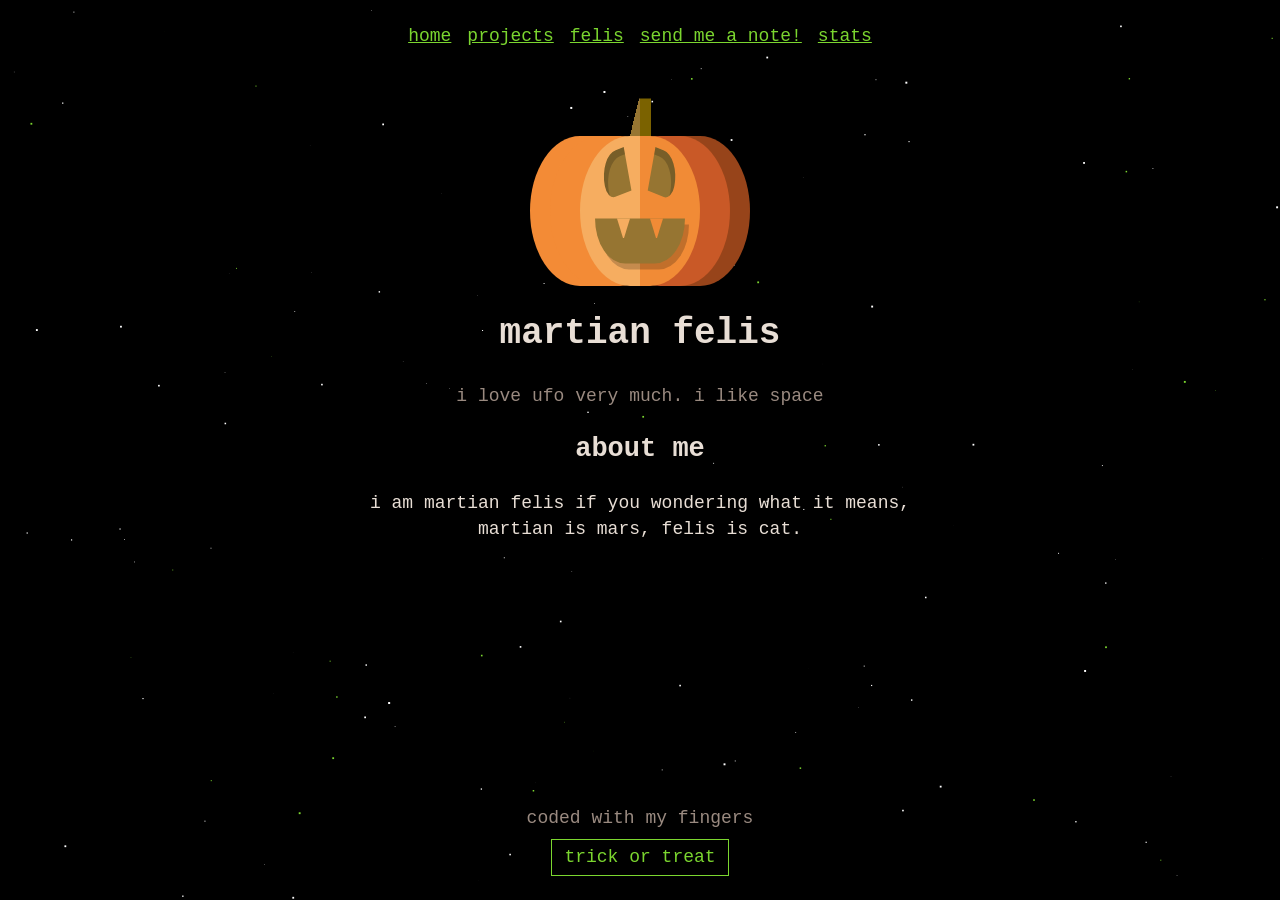
<file: index.html>
<!DOCTYPE html>
<html lang="en">
<head>
    <meta charset="UTF-8">
    <meta name="viewport" content="width=device-width, initial-scale=1.0">
    <title>martianfelis</title>
    <link rel="stylesheet" href="style.css">
</head>
<body>

    <canvas id="stars"></canvas>

    <div id="spooky">

    <header class="site_header">
        <nav>
            <a href="index.html">home</a>
            <a href="project.html">projects</a>
            <a href="gallery.html">felis</a>
            <a href="message.html">send me a note!</a>
            <a href="stats.html">stats</a>
        </nav>
    </header>
    <main class="home">
        <div class="pumpkin">
            <div class="eye"></div>
            <div class="mouth"></div>
        </div>


        <h1>martian felis</h1>
        <p class="sub_title">i love ufo very much. i like space</p>

        <h2>about me</h2>
        <p>i am martian felis
            if you wondering what it means, martian is mars, felis is cat.
        </p>
    </main>

    <footer>
        <p>
            coded with my fingers
        </p>
        <button id="trick_treat" type="button">trick or treat</button>
    </footer>

    </div>

    <script src="main.js"></script>
    
</body>
</html>
</file>
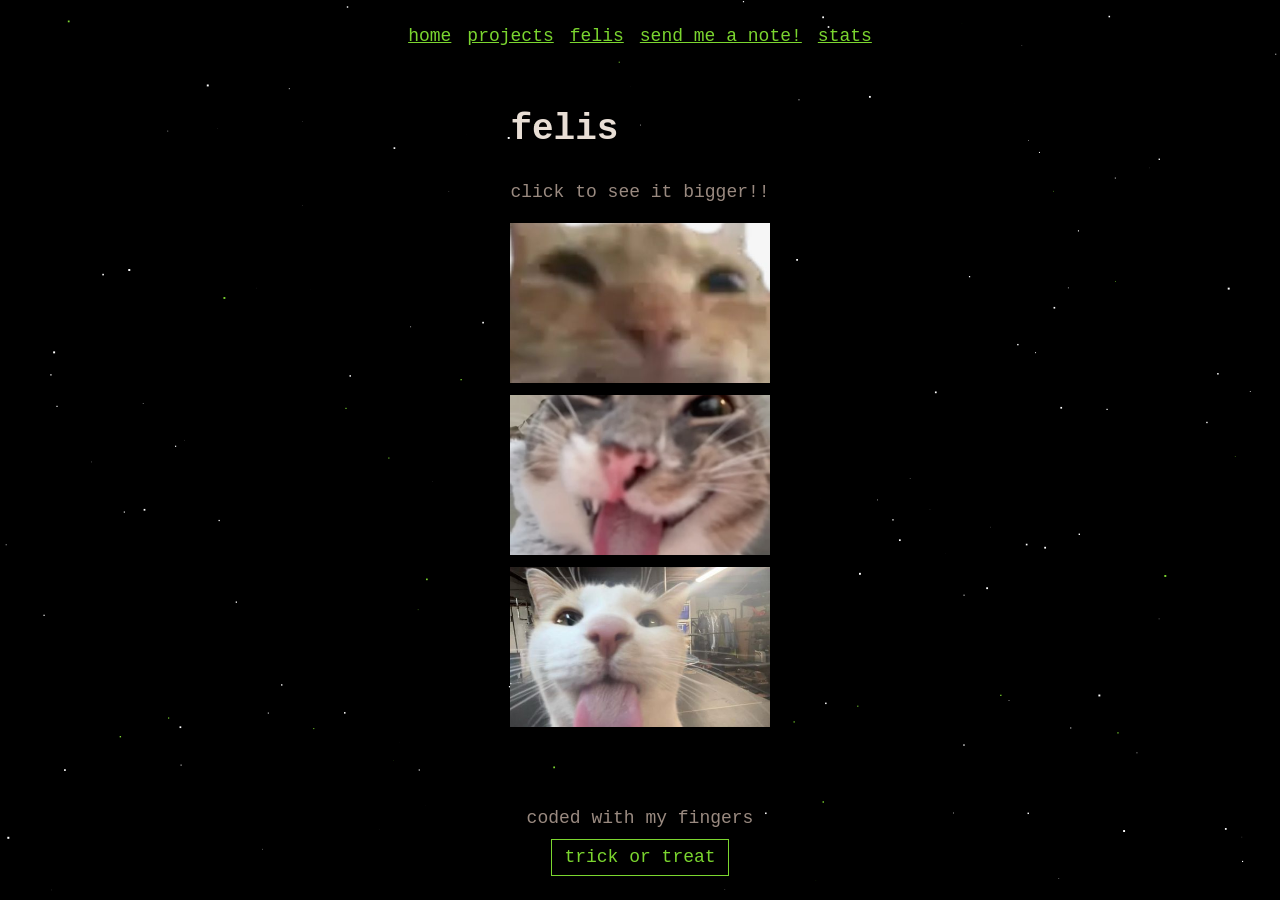
<file: gallery.html>
<!DOCTYPE html>
<html lang="en">
<head>
    <meta charset="UTF-8">
    <meta name="viewport" content="width=device-width, initial-scale=1.0">
    <title>felis</title>
    <link rel="stylesheet" href="style.css">
</head>
<body>

    <canvas id="stars"></canvas>

    <div id="spooky">

    <header class="site_header">
        <nav>
            <a href="index.html">home</a>
            <a href="project.html">projects</a>
            <a href="gallery.html">felis</a>
            <a href="message.html">send me a note!</a>
            <a href="stats.html">stats</a>
        </nav>
    </header>

    <main>
        <h1>felis</h1>
        <p class="sub_title">click to see it bigger!!</p>

        <div id="gallery"></div>
        <dialog id="popup">
            <button id="popup_close">close</button>
            <img id="popup_img" alt="">
            <p id="popup_caption"></p>
        </dialog>
    </main>
    <footer>
        <p>coded with my fingers</p>
        <button id="trick_treat" type="button">trick or treat</button>
    </footer>

    </div>

    <script src="main.js"></script>
    
</body>
</html>
</file>
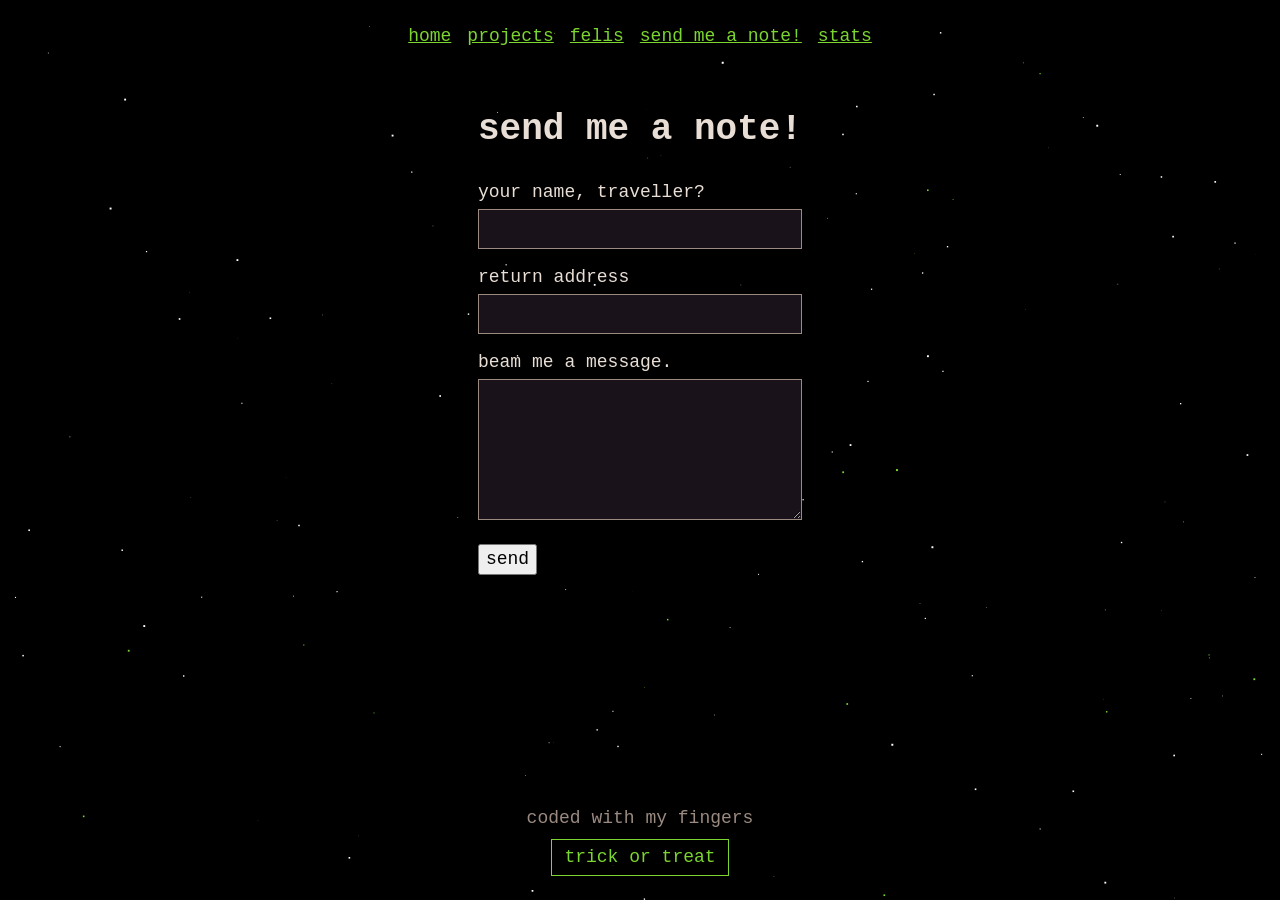
<file: message.html>
<!DOCTYPE html>
<html lang="en">
<head>
    <meta charset="UTF-8">
    <meta name="viewport" content="width=device-width, initial-scale=1.0">
    <title>send me a note!</title>
    <link rel="stylesheet" href="style.css">
</head>
<body>

    <canvas id="stars"></canvas>

    <div id="spooky">

    <header class="site_header">
        <nav>
            <a href="index.html">home</a>
            <a href="project.html">projects</a>
            <a href="gallery.html">felis</a>
            <a href="message.html">send me a note!</a>
            <a href="stats.html">stats</a>
        </nav>
    </header>

    <main>
        <h1>send me a note!</h1>

        <form id="contact_form" action="https://formspree.io/f/meaovono" method="POST">
            <label for="name">your name, traveller?</label>
            <input id="name" name="name" type="text">

            <label for="email">return address</label>
            <input id="email" name="email" type="email">

            <label for="message">beam me a message.</label>
            <textarea name="message" id="message" rows="5"></textarea>
            
            <input type="text" name="_gotcha" class="hidden" class="hidden" tabindex="-1" autocomplete="off">

            <button type="submit">send</button>
            <p id="form_status" role="status"></p>
        </form>
    </main>
    <footer>
        <p>coded with my fingers</p>
        <button id="trick_treat" type="button">trick or treat</button>
    </footer>

    </div>

    <script src="main.js"></script>
    
</body>
</html>
</file>
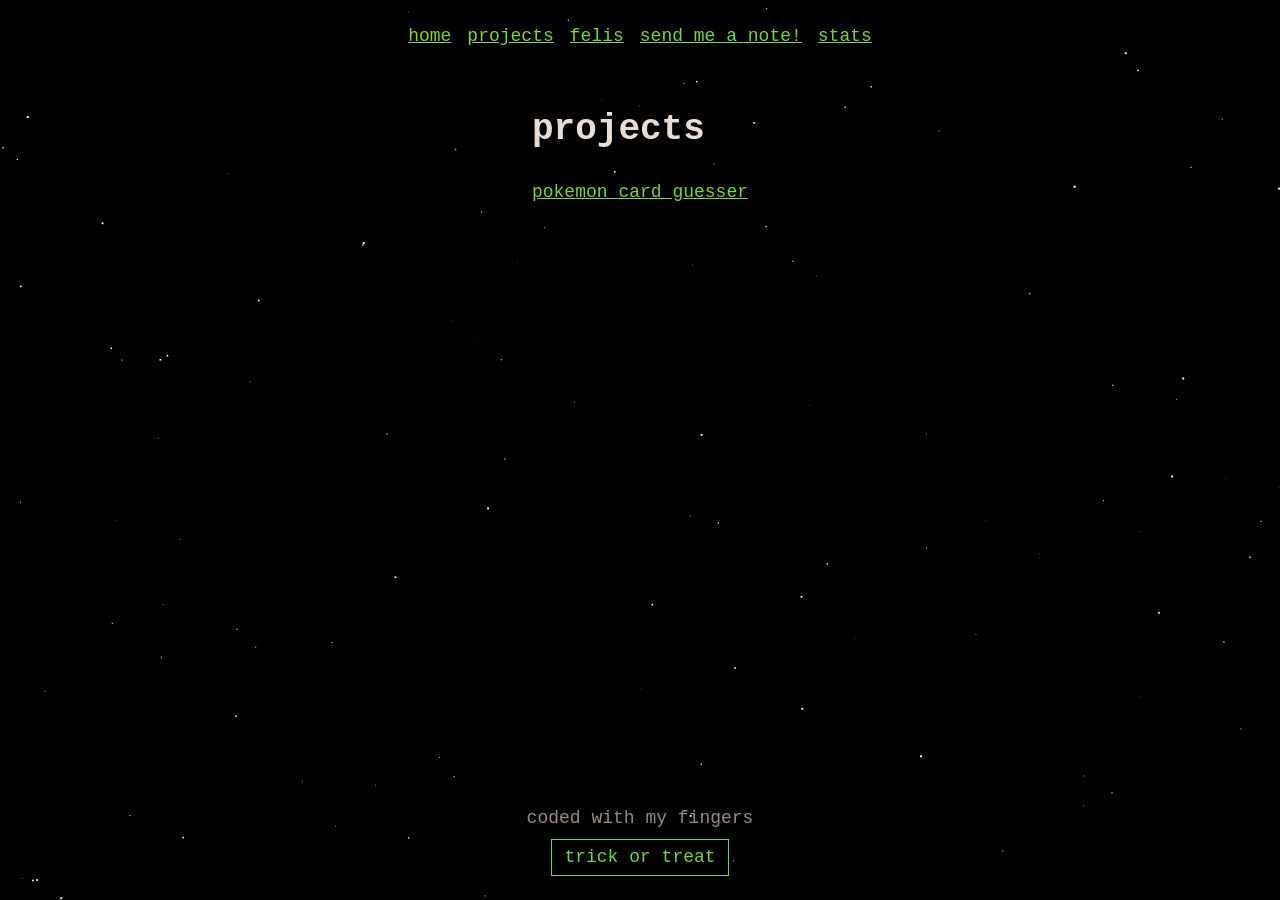
<file: project.html>
<!DOCTYPE html>
<html lang="en">
<head>
    <meta charset="UTF-8">
    <meta name="viewport" content="width=device-width, initial-scale=1.0">
    <title>projects</title>
    <link rel="stylesheet" href="style.css">
</head>
<body>
    <canvas id="stars"></canvas>

    <div id="spooky">
    <header class="site_header">
        <nav>
            <a href="index.html">home</a>
            <a href="project.html">projects</a>
            <a href="gallery.html">felis</a>
            <a href="message.html">send me a note!</a>
            <a href="stats.html">stats</a>
        </nav>
    </header>

    <main>
        <h1>projects</h1>
        <ul class="project_list">
            <li>
                <a href="https://github.com/okdrinkwater1/Pokemon-Card-Guesser" target="_blank" rel="noopener">pokemon card guesser</a>
            </li>
        </ul>
    </main>
    <footer>
        <p>coded with my fingers</p>
        <button id="trick_treat" type="button">trick or treat</button>
    </footer>

    </div>

    <script src="main.js"></script>

</body>
</html>
</file>
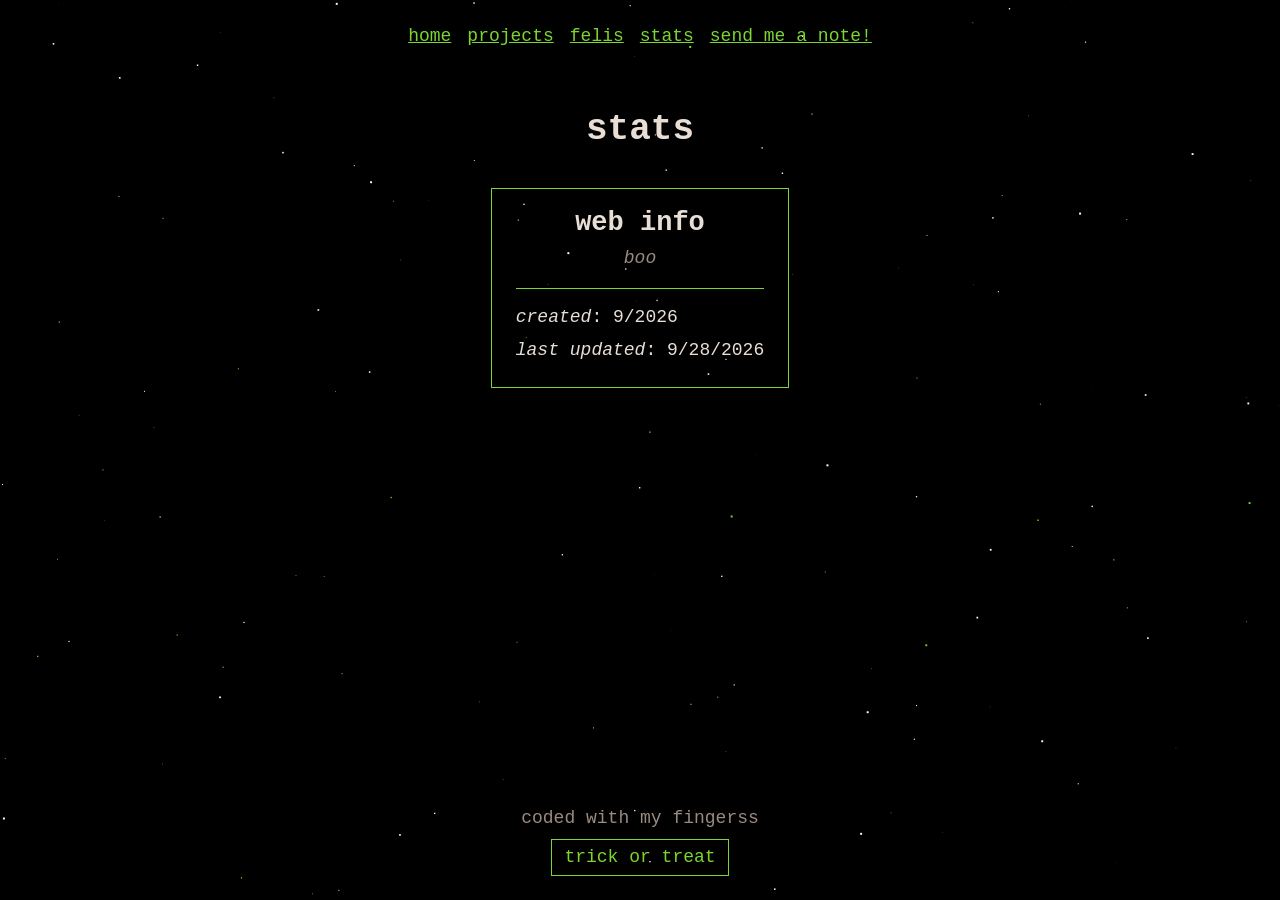
<file: stats.html>
<!DOCTYPE html>
<html lang="en">
<head>
    <meta charset="UTF-8">
    <meta name="viewport" content="width=device-width, initial-scale=1.0">
    <title>stats</title>

    <link rel="stylesheet" href="style.css">
</head>
<body>

    <canvas id="stars"></canvas>

    <div id="spooky">

  <header class ="site_header">
    <nav>
        <a href="index.html">home</a>
        <a href="project.html">projects</a>
        <a href="gallery.html">felis</a>
        <a href="stats.html">stats</a>
        <a href="message.html">send me a note!</a>
    </nav>
  </header>

  <main class="home">
    <h1>stats</h1>

    <section class="box">
    <h2>web info</h2>
    <p class="sub_title"><em>boo</em></p>
    <hr>
    <p><em>created</em>: 9/2026</p>
    <p><em>last updated</em>: 9/28/2026</p>
    </section>
  </main>
  <footer>
    <p>coded with my fingerss</p>
    <button id="trick_treat" type="button">trick or treat</button>
  </footer>

  </div>

  <script src="main.js"></script>
    
</body>
</html>
</file>
<file: style.css>
:root{
    --bg: #000;
    --text: #e8ded5;
    --muted: #9a8a80;
    --dot: #7bd62f;
    --pumpkin-skin-1: #f6ad60;
    --pumpkin-skin-2: #f18b36;
    --pumpkin-skin-3: #f38b36;
    --pumpkin-skin-4: #c95927;
    --pumpkin-skin-5: #c95927;
    --pumpkin-skin-6: #97441a;
    --pumpkin-stalk-1: #967532;
    --pumpkin-stalk-2: #7b6200;
    --light-flicker-bg-1:#967532;
    --light-flicker-bg-2: #D6A647;
}

*{ box-sizing: border-box;}

.pumpkin{
    position:relative;
    width: 120px;
    height:100px;
    background-color: #f18b36;
    border-radius: 70px;
    margin: 5rem auto 3rem;
    background-image: linear-gradient(
        to right, var(--pumpkin-skin-1)50%,
        var(--pumpkin-skin-2)50%
    );
    box-shadow:-30px 0 0 0 var(--pumpkin-skin-3),
    -50px 0 0 0 var(--pumpkin-skin-3),
    30px 0 0 0 var(--pumpkin-skin-5),
    50px 0 0 0 var(--pumpkin-skin-6);

    transform:scaleY(1.5);
}

.pumpkin:before{
    content:"";
    position:absolute;
    width:11px;
    height: 25px;
    top: -25%;
    left:41%;
    background-image:linear-gradient(-70deg, var(--pumpkin-stalk-1)50%, transparent 50%);
}

.pumpkin:after{
    content: "";
    position: absolute;
    width:11px;
    height:25px;
    top:-25%;
    left:50%;
    background-color: var(--pumpkin-stalk-2);
}

.eye{
    width:25px;
    height:30px;
    background: var(--light-flicker-bg-1);
    position: absolute;
    top:10px;
    right: 60%;
    border-radius: 100% 0 0 50%;
    box-shadow: inset 3px 5px 0 rgba(0,0,0,0.2);
    transform: rotate(-15deg);

}

.eye:after{
    width:25px;
    height:30px;
    background: var(--light-flicker-bg-1);
    position: absolute;
    top:10px;
    right:60%;
    border-radius:100% 0 0 50%;
    box-shadow: inset 3px 5px 0 rgba(0,0,0,0.2);
    transform: translateX(63px) scaleX(-1) rotate(-30deg) translateY(3px);
    content:"";

}

.mouth{
    position:absolute;
    width:90px;
    height:30px;
    background-color:var(--light-flicker-bg-1);
    top:55%;
    left:50%;
    transform: translateX(-50%);
    border-radius: 0 0 30px 30px;
    box-shadow: 4px 4px 0px rgba(0,0,0,0.2);

}

.mouth:before{
    content:"";
    position:absolute;
    top:0;
    left:24%;
    width:1px;
    height:1px;
    border-left:6px solid transparent;
    border-right:6px solid transparent;
    border-top:13px solid var(--pumpkin-skin-1);

}

.mouth:after{
    content:"";
    position:absolute;
    top:0;
    right:24%;
    width:1px;
    height:1px;
    border-left:6px solid transparent;
    border-right:6px solid transparent;
    border-top:13px solid var(--pumpkin-skin-2);
}

.mouth{
    animation: laugh 0.7s infinite, flicker 3s infinite;

}

.eye, .eye:after{
    animation:flicker 3s infinite;
}

@keyframes flicker{
    0%{
        background: var(--light-flicker-bg-1);
    }
    20%{
        background: var(--light-flicker-bg-2);
    }
    30%{
        background: var(--light-flicker-bg-1);
    }
    50%{
        background:var(--light-flicker-bg-1);
    
    }
    60%{
        background: var(--light-flicker-bg-1);

    }
    95%{
        background: var(--light-flicker-bg-1);
    }
}

@keyframes laugh{
    50%{
        height:1.5rem;
    }
}

html, body{
    height:100%;
}

body{

    margin:0;
    background:var(--bg);
    color: var(--text);
    font-family:'Courier New', Courier, monospace;
    font-size: 18px;
    line-height: 1.4;
    padding: 0 1rem;
    display:flex;
    flex-direction:column;

}

body{
    margin:0;
    background: var(--bg);
    color: var(--text);
    font-family:'Courier New', Courier, monospace;
    font-size:18px; 
    line-height:1.4;
    padding: 0 1rem;
    display:flex;
    flex-direction: column;
}

footer{
    text-align: center;
    padding: 1.5rem; color:var(--muted);
}

footer p{
    margin:0;
}

a{ color: var(--dot); }
a:hover{ color: var(--text);}

#stars{ position: fixed; top: 0; left:0; z-index: -1;}

main{ max-width: 40rem; margin: 0 auto; padding: 2rem 1.5rem; flex: 1; min-width:0;}
.home { text-align: center; }

.site_header { max-width: 40rem; margin: 0 auto; padding: 1.5rem 1.5rem 0;}
nav a{ margin-right: 1rem; }

nav{
    display:flex;
    justify-content: center;
    gap:1rem;
}

nav a{
    margin-right:0
}

.sub_title { color: var(--muted); }

.project_list { list-style: none; padding: 0; margin:0; }
.project_list p { color: var(--muted); margin: 0; }

.box {
    border: 1px solid var(--dot);
    padding: 1rem 1.5rem;
    max-width: 24rem;
    margin: 2rem auto 0;
    text-align: left;
}

.box h2{margin: 0 0 0.25rem; text-align: center; }
.box .sub_title{ text-align: center; margin-top: 0; }
.box hr{ border:0; border-top: 1px solid var(--dot); margin: 1rem 0;}
.box p { margin: 0.5rem 0;}

#gallery {
    display: grid;
    grid-template-columns: repeat(auto-fill, minmax(10rem, 1fr));
    gap: 0.75rem;
}

#gallery button { padding: 0; border: 0; background: none; cursor: pointer; }
#gallery img { width: 100%; height : 10rem; object-fit: cover; display: block; }

#popup { background: #1a121a; color: var(--text); border: 0; max-width: 90vw;}
#popup img { max-width: 100%; max-height: 70vh; display: block; margin: 0.5rem auto; }
#popup::backdrop { background : rgba(0,0,0,0.85); }
#contact_form label { display: block; margin: 1rem 0 0.25rem; }
#contact_form input,
#contact_form textarea {
    width: 100%;
    padding: 0.4rem;
    background: #1a121a;
    color: var(--text);
    border: var(--text);
    border: 1px solid var(--muted);
    font: inherit;
} 

button { font: inherit; }
#contact_form button { margin-top: 1rem; }
.hidden {display: none;}

#spooky {
    display: flex;
    flex-direction:column;
    flex:1;
    min-height:0;
}

#trick_treat {
    background:none;
    border: 1px solid var(--dot);
    color: var(--dot);
    font: inherit;
    padding: 0.3rem 0.8rem;
    cursor: pointer;
    margin-top: 0.5rem;
}

#trick_treat:hover {
    background: var(--dot);
    color: #000;

}

body.spooky::after{
    content:"";
    position:fixed;
    inset:0;
    pointer-events:none;
    z-index:3;
    background: radial-gradient(ellipse at center, rgba(0,0,0,0)30%, rgba(15,90,10,0.85)100%);
}
</file>
